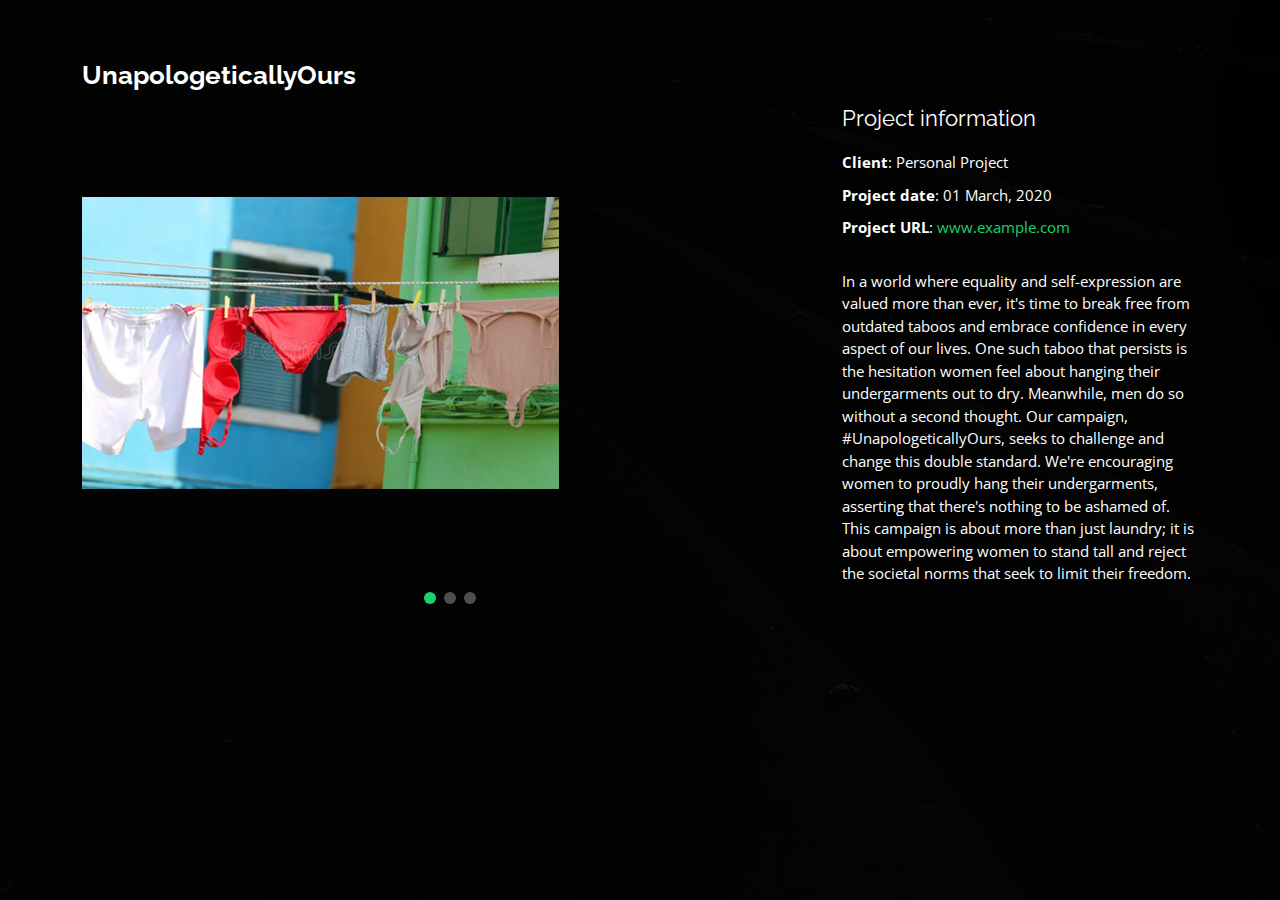
<file: personal.html>
<!DOCTYPE html>
<html lang="en">
  <head>
    <meta charset="utf-8" />
    <meta content="width=device-width, initial-scale=1.0" name="viewport" />

    <title>Portfolio Details - Personal Bootstrap Template</title>
    <meta content="" name="description" />
    <meta content="" name="keywords" />

    <!-- Favicons -->
    <link href="assets/img/favicon.png" rel="icon" />
    <link href="assets/img/apple-touch-icon.png" rel="apple-touch-icon" />

    <!-- Google Fonts -->
    <link
      href="https://fonts.googleapis.com/css?family=Open+Sans:300,300i,400,400i,600,600i,700,700i|Raleway:300,300i,400,400i,500,500i,600,600i,700,700i|Poppins:300,300i,400,400i,500,500i,600,600i,700,700i"
      rel="stylesheet"
    />

    <!-- Vendor CSS Files -->
    <link
      href="assets/vendor/bootstrap/css/bootstrap.min.css"
      rel="stylesheet"
    />
    <link
      href="assets/vendor/bootstrap-icons/bootstrap-icons.css"
      rel="stylesheet"
    />
    <link href="assets/vendor/boxicons/css/boxicons.min.css" rel="stylesheet" />
    <link
      href="assets/vendor/glightbox/css/glightbox.min.css"
      rel="stylesheet"
    />
    <link href="assets/vendor/remixicon/remixicon.css" rel="stylesheet" />
    <link href="assets/vendor/swiper/swiper-bundle.min.css" rel="stylesheet" />

    <!-- Template Main CSS File -->
    <link href="assets/css/style.css" rel="stylesheet" />
  </head>

  <body>
    <main id="main">
      <!-- ======= Portfolio Details ======= -->
      <div id="portfolio-details" class="portfolio-details">
        <div class="container">
          <div class="row">
            <div class="col-lg-8">
              <h2 class="portfolio-title">UnapologeticallyOurs</h2>

              <div class="portfolio-details-slider swiper">
                <div class="swiper-wrapper align-items-center">
                  <div class="swiper-slide">
                    <img src="assets/img/pers.png" alt="" />
                  </div>

                  <div class="swiper-slide">
                    <img
                      src="assets/img/portfolio/portfolio-details-2.jpg"
                      alt=""
                    />
                  </div>

                  <div class="swiper-slide">
                    <img
                      src="assets/img/portfolio/portfolio-details-3.jpg"
                      alt=""
                    />
                  </div>
                </div>
                <div class="swiper-pagination"></div>
              </div>
            </div>

            <div class="col-lg-4 portfolio-info">
              <h3>Project information</h3>
              <ul>
                <li><strong>Client</strong>: Personal Project</li>
                <li><strong>Project date</strong>: 01 March, 2020</li>
                <li>
                  <strong>Project URL</strong>: <a href="#">www.example.com</a>
                </li>
              </ul>

              <p>
                In a world where equality and self-expression are valued more
                than ever, it's time to break free from outdated taboos and
                embrace confidence in every aspect of our lives. One such taboo
                that persists is the hesitation women feel about hanging their
                undergarments out to dry. Meanwhile, men do so without a second
                thought. Our campaign, #UnapologeticallyOurs, seeks to challenge
                and change this double standard. We're encouraging women to
                proudly hang their undergarments, asserting that there's nothing
                to be ashamed of. This campaign is about more than just laundry;
                it is about empowering women to stand tall and reject the
                societal norms that seek to limit their freedom.
              </p>
            </div>
          </div>
        </div>
      </div>
      <!-- End Portfolio Details -->
    </main>
    <!-- End #main -->

    <!-- Vendor JS Files -->
    <script src="assets/vendor/purecounter/purecounter_vanilla.js"></script>
    <script src="assets/vendor/bootstrap/js/bootstrap.bundle.min.js"></script>
    <script src="assets/vendor/glightbox/js/glightbox.min.js"></script>
    <script src="assets/vendor/isotope-layout/isotope.pkgd.min.js"></script>
    <script src="assets/vendor/swiper/swiper-bundle.min.js"></script>
    <script src="assets/vendor/waypoints/noframework.waypoints.js"></script>
    <script src="assets/vendor/php-email-form/validate.js"></script>

    <!-- Template Main JS File -->
    <script src="assets/js/main.js"></script>
  </body>
</html>
</file>
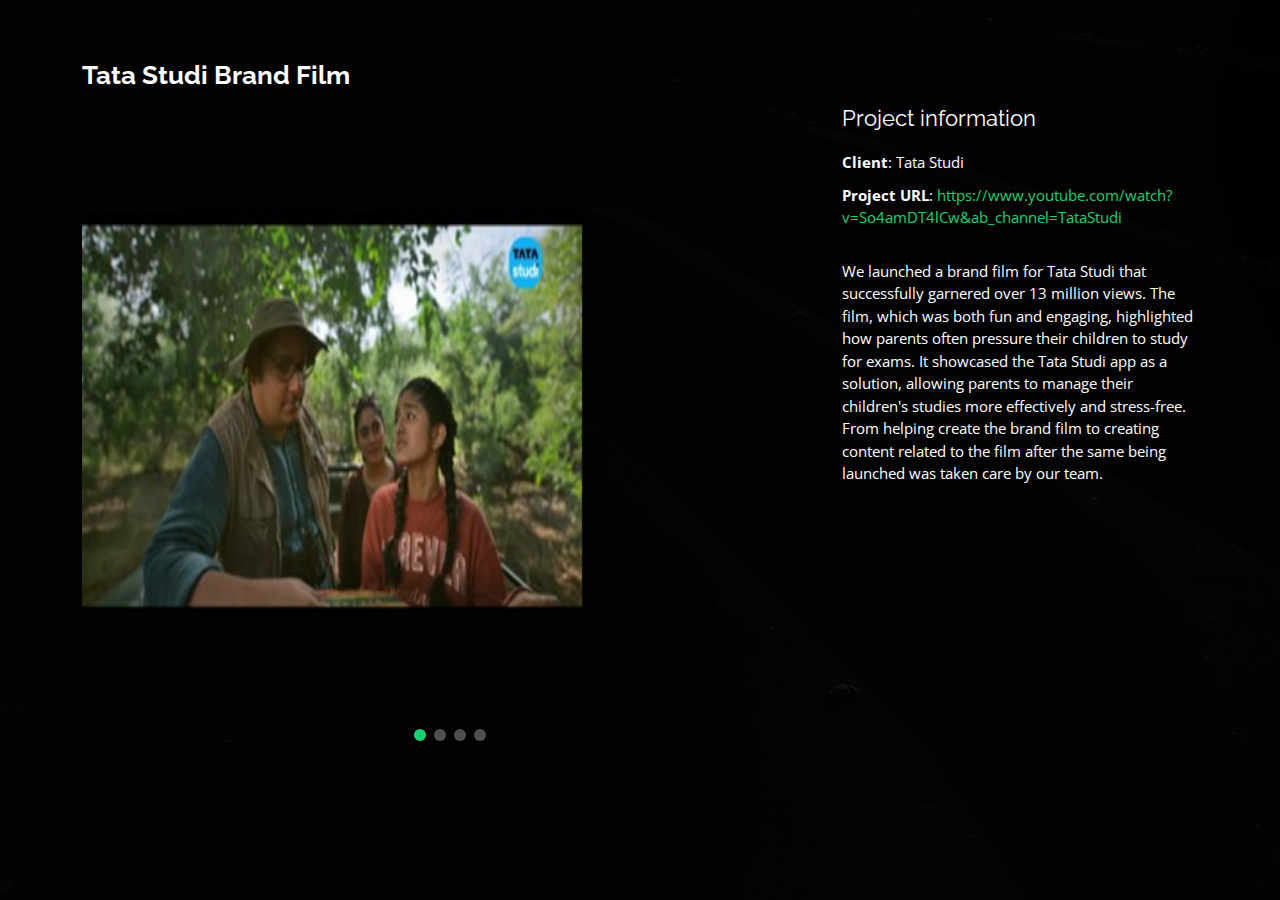
<file: tata.html>
<!DOCTYPE html>
<html lang="en">
  <head>
    <meta charset="utf-8" />
    <meta content="width=device-width, initial-scale=1.0" name="viewport" />

    <title>Portfolio Details - Personal Bootstrap Template</title>
    <meta content="" name="description" />
    <meta content="" name="keywords" />

    <!-- Favicons -->
    <link href="assets/img/favicon.png" rel="icon" />
    <link href="assets/img/apple-touch-icon.png" rel="apple-touch-icon" />

    <!-- Google Fonts -->
    <link
      href="https://fonts.googleapis.com/css?family=Open+Sans:300,300i,400,400i,600,600i,700,700i|Raleway:300,300i,400,400i,500,500i,600,600i,700,700i|Poppins:300,300i,400,400i,500,500i,600,600i,700,700i"
      rel="stylesheet"
    />

    <!-- Vendor CSS Files -->
    <link
      href="assets/vendor/bootstrap/css/bootstrap.min.css"
      rel="stylesheet"
    />
    <link
      href="assets/vendor/bootstrap-icons/bootstrap-icons.css"
      rel="stylesheet"
    />
    <link href="assets/vendor/boxicons/css/boxicons.min.css" rel="stylesheet" />
    <link
      href="assets/vendor/glightbox/css/glightbox.min.css"
      rel="stylesheet"
    />
    <link href="assets/vendor/remixicon/remixicon.css" rel="stylesheet" />
    <link href="assets/vendor/swiper/swiper-bundle.min.css" rel="stylesheet" />

    <!-- Template Main CSS File -->
    <link href="assets/css/style.css" rel="stylesheet" />
  </head>

  <body>
    <main id="main">
      <!-- ======= Portfolio Details ======= -->
      <div id="portfolio-details" class="portfolio-details">
        <div class="container">
          <div class="row">
            <div class="col-lg-8">
              <h2 class="portfolio-title">Tata Studi Brand Film</h2>

              <div class="portfolio-details-slider swiper">
                <div class="swiper-wrapper align-items-center">
                  <div class="swiper-slide">
                    <img
                      src="assets/img/tata.jpg"
                      alt=""
                      width="500"
                      height="400"
                    />
                  </div>

                  <div class="swiper-slide">
                    <img
                      src="assets/img/tata1.jpg"
                      alt=""
                      width="500"
                      height="600"
                    />
                  </div>

                  <div class="swiper-slide">
                    <img
                      src="assets/img/tata2.jpg"
                      alt=""
                      width="500"
                      height="600"
                    />
                  </div>

                  <div class="swiper-slide">
                    <img
                      src="assets/img/tata3.jpg"
                      alt=""
                      width="500"
                      height="600"
                    />
                  </div>
                </div>
                <div class="swiper-pagination"></div>
              </div>
            </div>

            <div class="col-lg-4 portfolio-info">
              <h3>Project information</h3>
              <ul>
                <li><strong>Client</strong>: Tata Studi</li>
                <!-- <li><strong>Project date</strong>: 01 March, 2020</li> -->
                <li>
                  <strong>Project URL</strong>:
                  <a href="#"
                    >https://www.youtube.com/watch?v=So4amDT4lCw&ab_channel=TataStudi</a
                  >
                </li>
              </ul>

              <p>
                We launched a brand film for Tata Studi that successfully
                garnered over 13 million views. The film, which was both fun and
                engaging, highlighted how parents often pressure their children
                to study for exams. It showcased the Tata Studi app as a
                solution, allowing parents to manage their children's studies
                more effectively and stress-free. From helping create the brand
                film to creating content related to the film after the same
                being launched was taken care by our team.
              </p>
            </div>
          </div>
        </div>
      </div>
      <!-- End Portfolio Details -->
    </main>
    <!-- End #main -->

    <!-- Vendor JS Files -->
    <script src="assets/vendor/purecounter/purecounter_vanilla.js"></script>
    <script src="assets/vendor/bootstrap/js/bootstrap.bundle.min.js"></script>
    <script src="assets/vendor/glightbox/js/glightbox.min.js"></script>
    <script src="assets/vendor/isotope-layout/isotope.pkgd.min.js"></script>
    <script src="assets/vendor/swiper/swiper-bundle.min.js"></script>
    <script src="assets/vendor/waypoints/noframework.waypoints.js"></script>
    <script src="assets/vendor/php-email-form/validate.js"></script>

    <!-- Template Main JS File -->
    <script src="assets/js/main.js"></script>
  </body>
</html>
</file>
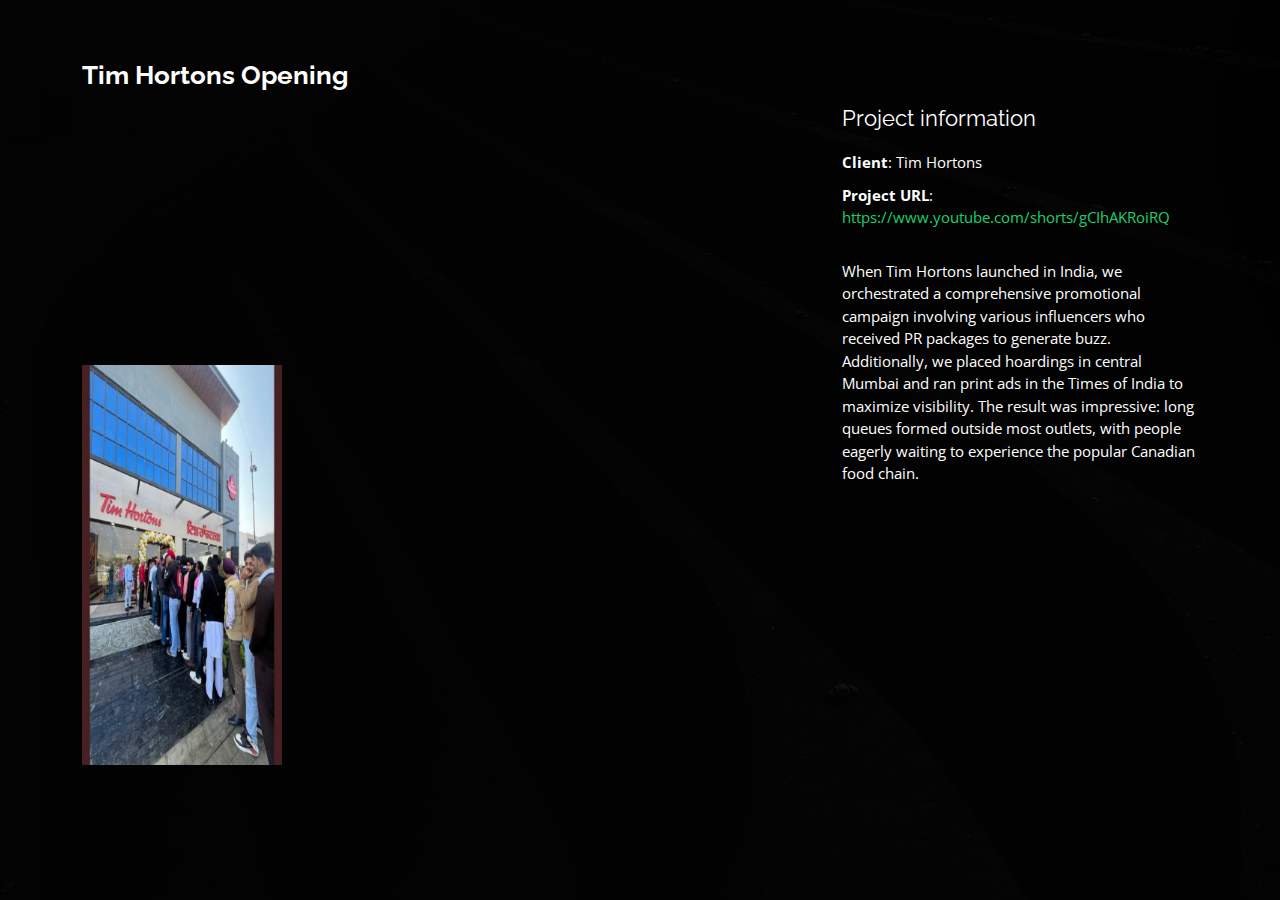
<file: tim.html>
<!DOCTYPE html>
<html lang="en">
  <head>
    <meta charset="utf-8" />
    <meta content="width=device-width, initial-scale=1.0" name="viewport" />

    <title>Portfolio Details - Personal Bootstrap Template</title>
    <meta content="" name="description" />
    <meta content="" name="keywords" />

    <!-- Favicons -->
    <link href="assets/img/favicon.png" rel="icon" />
    <link href="assets/img/apple-touch-icon.png" rel="apple-touch-icon" />

    <!-- Google Fonts -->
    <link
      href="https://fonts.googleapis.com/css?family=Open+Sans:300,300i,400,400i,600,600i,700,700i|Raleway:300,300i,400,400i,500,500i,600,600i,700,700i|Poppins:300,300i,400,400i,500,500i,600,600i,700,700i"
      rel="stylesheet"
    />

    <!-- Vendor CSS Files -->
    <link
      href="assets/vendor/bootstrap/css/bootstrap.min.css"
      rel="stylesheet"
    />
    <link
      href="assets/vendor/bootstrap-icons/bootstrap-icons.css"
      rel="stylesheet"
    />
    <link href="assets/vendor/boxicons/css/boxicons.min.css" rel="stylesheet" />
    <link
      href="assets/vendor/glightbox/css/glightbox.min.css"
      rel="stylesheet"
    />
    <link href="assets/vendor/remixicon/remixicon.css" rel="stylesheet" />
    <link href="assets/vendor/swiper/swiper-bundle.min.css" rel="stylesheet" />

    <!-- Template Main CSS File -->
    <link href="assets/css/style.css" rel="stylesheet" />
  </head>

  <body>
    <main id="main">
      <!-- ======= Portfolio Details ======= -->
      <div id="portfolio-details" class="portfolio-details">
        <div class="container">
          <div class="row">
            <div class="col-lg-8">
              <h2 class="portfolio-title">Tim Hortons Opening</h2>

              <div class="portfolio-details-slider swiper">
                <div class="swiper-wrapper align-items-center">
                  <div class="swiper-slide">
                    <img
                      src="assets/img/tim.jpg"
                      alt=""
                      width="200"
                      height="400"
                    />
                  </div>

                  <div class="swiper-slide">
                    <img src="assets/img/tim2.jpg" alt="" />
                  </div>

                  <div class="swiper-slide">
                    <img src="assets/img/tim3.jpg" alt="" />
                  </div>
                </div>
                <div class="swiper-pagination"></div>
              </div>
            </div>

            <div class="col-lg-4 portfolio-info">
              <h3>Project information</h3>
              <ul>
                <li><strong>Client</strong>: Tim Hortons</li>
                <!-- <li><strong>Project date</strong>: 01 March, 2020</li> -->
                <li>
                  <strong>Project URL</strong>:
                  <a href="#">https://www.youtube.com/shorts/gCIhAKRoiRQ</a>
                </li>
              </ul>

              <p>
                When Tim Hortons launched in India, we orchestrated a
                comprehensive promotional campaign involving various influencers
                who received PR packages to generate buzz. Additionally, we
                placed hoardings in central Mumbai and ran print ads in the
                Times of India to maximize visibility. The result was
                impressive: long queues formed outside most outlets, with people
                eagerly waiting to experience the popular Canadian food chain.
              </p>
            </div>
          </div>
        </div>
      </div>
      <!-- End Portfolio Details -->
    </main>
    <!-- End #main -->

    <!-- Vendor JS Files -->
    <script src="assets/vendor/purecounter/purecounter_vanilla.js"></script>
    <script src="assets/vendor/bootstrap/js/bootstrap.bundle.min.js"></script>
    <script src="assets/vendor/glightbox/js/glightbox.min.js"></script>
    <script src="assets/vendor/isotope-layout/isotope.pkgd.min.js"></script>
    <script src="assets/vendor/swiper/swiper-bundle.min.js"></script>
    <script src="assets/vendor/waypoints/noframework.waypoints.js"></script>
    <script src="assets/vendor/php-email-form/validate.js"></script>

    <!-- Template Main JS File -->
    <script src="assets/js/main.js"></script>
  </body>
</html>
</file>
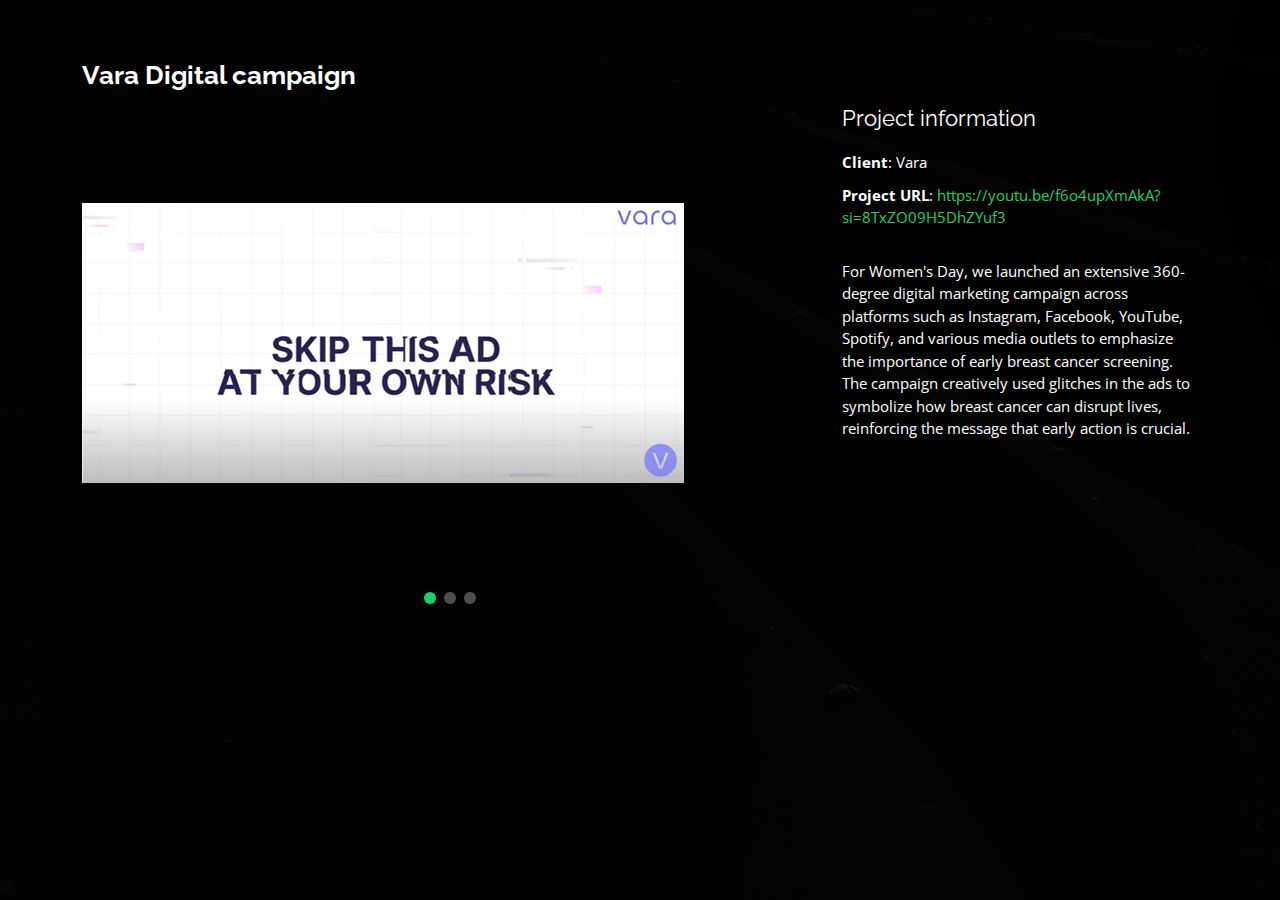
<file: vara.html>
<!DOCTYPE html>
<html lang="en">
  <head>
    <meta charset="utf-8" />
    <meta content="width=device-width, initial-scale=1.0" name="viewport" />

    <title>Portfolio Details - Personal Bootstrap Template</title>
    <meta content="" name="description" />
    <meta content="" name="keywords" />

    <!-- Favicons -->
    <link href="assets/img/favicon.png" rel="icon" />
    <link href="assets/img/apple-touch-icon.png" rel="apple-touch-icon" />

    <!-- Google Fonts -->
    <link
      href="https://fonts.googleapis.com/css?family=Open+Sans:300,300i,400,400i,600,600i,700,700i|Raleway:300,300i,400,400i,500,500i,600,600i,700,700i|Poppins:300,300i,400,400i,500,500i,600,600i,700,700i"
      rel="stylesheet"
    />

    <!-- Vendor CSS Files -->
    <link
      href="assets/vendor/bootstrap/css/bootstrap.min.css"
      rel="stylesheet"
    />
    <link
      href="assets/vendor/bootstrap-icons/bootstrap-icons.css"
      rel="stylesheet"
    />
    <link href="assets/vendor/boxicons/css/boxicons.min.css" rel="stylesheet" />
    <link
      href="assets/vendor/glightbox/css/glightbox.min.css"
      rel="stylesheet"
    />
    <link href="assets/vendor/remixicon/remixicon.css" rel="stylesheet" />
    <link href="assets/vendor/swiper/swiper-bundle.min.css" rel="stylesheet" />

    <!-- Template Main CSS File -->
    <link href="assets/css/style.css" rel="stylesheet" />
  </head>

  <body>
    <main id="main">
      <!-- ======= Portfolio Details ======= -->
      <div id="portfolio-details" class="portfolio-details">
        <div class="container">
          <div class="row">
            <div class="col-lg-8">
              <h2 class="portfolio-title">Vara Digital campaign</h2>

              <div class="portfolio-details-slider swiper">
                <div class="swiper-wrapper align-items-center">
                  <div class="swiper-slide">
                    <img src="assets/img/vara.png" alt="" />
                  </div>

                  <div class="swiper-slide">
                    <img
                      src="assets/img/portfolio/portfolio-details-2.jpg"
                      alt=""
                    />
                  </div>

                  <div class="swiper-slide">
                    <img
                      src="assets/img/portfolio/portfolio-details-3.jpg"
                      alt=""
                    />
                  </div>
                </div>
                <div class="swiper-pagination"></div>
              </div>
            </div>

            <div class="col-lg-4 portfolio-info">
              <h3>Project information</h3>
              <ul>
                <li><strong>Client</strong>: Vara</li>
                <!-- <li><strong>Project date</strong>: 01 March, 2020</li> -->
                <li>
                  <strong>Project URL</strong>:
                  <a href="#"
                    >https://youtu.be/f6o4upXmAkA?si=8TxZO09H5DhZYuf3</a
                  >
                </li>
              </ul>

              <p>
                For Women's Day, we launched an extensive 360-degree digital
                marketing campaign across platforms such as Instagram, Facebook,
                YouTube, Spotify, and various media outlets to emphasize the
                importance of early breast cancer screening. The campaign
                creatively used glitches in the ads to symbolize how breast
                cancer can disrupt lives, reinforcing the message that early
                action is crucial.
              </p>
            </div>
          </div>
        </div>
      </div>
      <!-- End Portfolio Details -->
    </main>
    <!-- End #main -->

    <!-- Vendor JS Files -->
    <script src="assets/vendor/purecounter/purecounter_vanilla.js"></script>
    <script src="assets/vendor/bootstrap/js/bootstrap.bundle.min.js"></script>
    <script src="assets/vendor/glightbox/js/glightbox.min.js"></script>
    <script src="assets/vendor/isotope-layout/isotope.pkgd.min.js"></script>
    <script src="assets/vendor/swiper/swiper-bundle.min.js"></script>
    <script src="assets/vendor/waypoints/noframework.waypoints.js"></script>
    <script src="assets/vendor/php-email-form/validate.js"></script>

    <!-- Template Main JS File -->
    <script src="assets/js/main.js"></script>
  </body>
</html>
</file>
<file: assets/css/style.css>
/**
* Template Name: Personal
* Template URL: https://bootstrapmade.com/personal-free-resume-bootstrap-template/
* Updated: Mar 17 2024 with Bootstrap v5.3.3
* Author: BootstrapMade.com
* License: https://bootstrapmade.com/license/
*/

/*--------------------------------------------------------------
# General
--------------------------------------------------------------*/
body {
  font-family: "Open Sans", sans-serif;
  background-color: #040404;
  color: #fff;
  position: relative;
  background: transparent;
}

body::before {
  content: "";
  position: fixed;
  background: #040404 url("../img/bg.jpg") top right no-repeat;
  /* background: #040404 top right no-repeat; */

  background-size: cover;
  left: 0;
  right: 0;
  top: 0;
  height: 100vh;
  z-index: -1;
}

.avatar {
  vertical-align: middle;
  width: 200px;
  height: 200px;
  border-radius: 50%;
}

.row {
  display: flex;
  flex-direction: row;
}

@media (min-width: 1024px) {
  body::before {
    background-attachment: fixed;
  }
}

a {
  color: #18d26e;
  text-decoration: none;
}

a:hover {
  color: #35e888;
  text-decoration: none;
}

h1,
h2,
h3,
h4,
h5,
h6 {
  font-family: "Raleway", sans-serif;
}

/*--------------------------------------------------------------
# Header
--------------------------------------------------------------*/
#header {
  transition: ease-in-out 0.3s;
  position: relative;
  height: 100vh;
  display: flex;
  align-items: center;
  z-index: 997;
  overflow-y: auto;
}

#header * {
  transition: ease-in-out 0.3s;
}

#header h1 {
  font-size: 48px;
  margin: 0;
  padding: 0;
  line-height: 1;
  font-weight: 700;
  font-family: "Poppins", sans-serif;
}

#header h1 a,
#header h1 a:hover {
  color: #fff;
  line-height: 1;
  display: inline-block;
}

#header h2 {
  font-size: 24px;
  margin-top: 20px;
  color: rgba(255, 255, 255, 0.8);
}

#header h2 span {
  color: #fff;
  border-bottom: 2px solid #18d26e;
  padding-bottom: 6px;
}

#header img {
  padding: 0;
  margin: 0;
}

#header .social-links {
  margin-top: 40px;
  display: flex;
}

#header .social-links a {
  font-size: 16px;
  display: flex;
  justify-content: center;
  align-items: center;
  background: rgba(255, 255, 255, 0.1);
  color: #fff;
  line-height: 1;
  margin-right: 8px;
  border-radius: 50%;
  width: 40px;
  height: 40px;
}

#header .social-links a:hover {
  background: #18d26e;
}

@media (max-width: 992px) {
  #header h1 {
    font-size: 36px;
  }

  #header h2 {
    font-size: 20px;
    line-height: 30px;
  }

  #header .social-links {
    margin-top: 15px;
  }

  #header .container {
    display: flex;
    flex-direction: column;
    align-items: center;
  }
}

/* Header Top */
#header.header-top {
  height: 80px;
  position: fixed;
  left: 0;
  top: 0;
  right: 0;
  background: rgba(0, 0, 0, 0.9);
}

#header.header-top .social-links,
#header.header-top h2 {
  display: none;
}

#header.header-top h1 {
  margin-right: auto;
  font-size: 36px;
}

#header.header-top img {
  max-height: 60px;
  margin-right: 20px !important;
}

#header.header-top .container {
  display: flex;
  align-items: center;
}

#header.header-top .navbar {
  margin: 0;
}

@media (max-width: 768px) {
  #header.header-top {
    height: 60px;
  }

  #header.header-top h1 {
    font-size: 26px;
  }
}

/*--------------------------------------------------------------
# Navigation Menu
--------------------------------------------------------------*/
/**
* Desktop Navigation 
*/
.navbar {
  padding: 0;
  margin-top: 35px;
}

.navbar ul {
  margin: 0;
  padding: 0;
  display: flex;
  list-style: none;
  align-items: center;
}

.navbar li {
  position: relative;
}

.navbar li + li {
  margin-left: 30px;
}

.navbar a,
.navbar a:focus {
  display: flex;
  align-items: center;
  justify-content: space-between;
  padding: 0;
  font-family: "Poppins", sans-serif;
  font-size: 16px;
  font-weight: 400;
  color: rgba(255, 255, 255, 0.7);
  white-space: nowrap;
  transition: 0.3s;
}

.navbar a i,
.navbar a:focus i {
  font-size: 12px;
  line-height: 0;
  margin-left: 5px;
}

.navbar a:before {
  content: "";
  position: absolute;
  width: 0;
  height: 2px;
  bottom: -4px;
  left: 0;
  background-color: #18d26e;
  visibility: hidden;
  width: 0px;
  transition: all 0.3s ease-in-out 0s;
}

.navbar a:hover:before,
.navbar li:hover > a:before,
.navbar .active:before {
  visibility: visible;
  width: 25px;
}

.navbar a:hover,
.navbar .active,
.navbar .active:focus,
.navbar li:hover > a {
  color: #fff;
}

/**
* Mobile Navigation 
*/
.mobile-nav-toggle {
  color: #fff;
  font-size: 28px;
  cursor: pointer;
  display: none;
  line-height: 0;
  transition: 0.5s;
  position: fixed;
  right: 15px;
  top: 15px;
}

@media (max-width: 991px) {
  .mobile-nav-toggle {
    display: block;
  }

  .navbar ul {
    display: none;
  }
}

.navbar-mobile {
  position: fixed;
  overflow: hidden;
  top: 0;
  right: 0;
  left: 0;
  bottom: 0;
  background: rgba(0, 0, 0, 0.9);
  transition: 0.3s;
  z-index: 999;
  margin-top: 0;
}

.navbar-mobile .mobile-nav-toggle {
  position: absolute;
  top: 15px;
  right: 15px;
}

.navbar-mobile ul {
  display: block;
  position: absolute;
  top: 55px;
  right: 15px;
  bottom: 45px;
  left: 15px;
  padding: 10px 0;
  overflow-y: auto;
  transition: 0.3s;
  border: 2px solid rgba(255, 255, 255, 0.2);
}

.navbar-mobile li {
  padding: 12px 20px;
}

.navbar-mobile li + li {
  margin: 0;
}

.navbar-mobile a,
.navbar-mobile a:focus {
  font-size: 16px;
  position: relative;
}

/*--------------------------------------------------------------
# Sections General
--------------------------------------------------------------*/
section {
  overflow: hidden;
  position: absolute;
  width: 100%;
  top: 140px;
  bottom: 100%;
  opacity: 0;
  transition: ease-in-out 0.4s;
  z-index: 2;
}

section.section-show {
  top: 100px;
  bottom: auto;
  opacity: 1;
  padding-bottom: 45px;
}

section .container {
  background: rgba(0, 0, 0, 0.9);
  padding: 30px;
}

@media (max-width: 768px) {
  section {
    top: 120px;
  }

  section.section-show {
    top: 80px;
  }
}

.section-title h2 {
  font-size: 14px;
  font-weight: 500;
  padding: 0;
  line-height: 1px;
  margin: 0 0 20px 0;
  letter-spacing: 2px;
  text-transform: uppercase;
  color: #aaaaaa;
  font-family: "Poppins", sans-serif;
}

.section-title h2::after {
  content: "";
  width: 120px;
  height: 1px;
  display: inline-block;
  background: #4ceb95;
  margin: 4px 10px;
}

.section-title p {
  margin: 0;
  margin: -15px 0 15px 0;
  font-size: 36px;
  font-weight: 700;
  text-transform: uppercase;
  font-family: "Poppins", sans-serif;
  color: #fff;
}

/*--------------------------------------------------------------
# About
--------------------------------------------------------------*/
.about-me .content h3 {
  font-weight: 700;
  font-size: 26px;
  color: #18d26e;
}

.about-me .content ul {
  list-style: none;
  padding: 0;
}

.about-me .content ul li {
  margin-bottom: 20px;
  display: flex;
  align-items: center;
}

.about-me .content ul strong {
  margin-right: 10px;
}

.about-me .content ul i {
  font-size: 16px;
  margin-right: 5px;
  color: #18d26e;
  line-height: 0;
}

.about-me .content p:last-child {
  margin-bottom: 0;
}

/*--------------------------------------------------------------
# Counts
--------------------------------------------------------------*/
.counts {
  padding: 70px 0 60px;
}

.counts .count-box {
  padding: 30px 30px 25px 30px;
  width: 100%;
  position: relative;
  text-align: center;
  background: rgba(255, 255, 255, 0.08);
}

.counts .count-box i {
  position: absolute;
  top: -25px;
  left: 50%;
  transform: translateX(-50%);
  font-size: 24px;
  background: rgba(255, 255, 255, 0.1);
  padding: 12px;
  color: #18d26e;
  border-radius: 50px;
  line-height: 0;
}

.counts .count-box span {
  font-size: 36px;
  display: block;
  font-weight: 600;
  color: #fff;
}

.counts .count-box p {
  padding: 0;
  margin: 0;
  font-family: "Raleway", sans-serif;
  font-size: 14px;
}

/*--------------------------------------------------------------
# Skills
--------------------------------------------------------------*/
.skills .progress {
  height: 60px;
  display: block;
  background: none;
  border-radius: 0;
}

.skills .progress .skill {
  padding: 10px 0;
  margin: 0;
  text-transform: uppercase;
  display: block;
  font-weight: 600;
  font-family: "Poppins", sans-serif;
  color: #fff;
}

.skills .progress .skill .val {
  float: right;
  font-style: normal;
}

.skills .progress-bar-wrap {
  background: rgba(255, 255, 255, 0.2);
}

.skills .progress-bar {
  width: 1px;
  height: 10px;
  transition: 0.9s;
  background-color: #18d26e;
}

/*--------------------------------------------------------------
# Interests
--------------------------------------------------------------*/
.interests .icon-box {
  display: flex;
  align-items: center;
  padding: 20px;
  background: rgba(255, 255, 255, 0.08);
  transition: ease-in-out 0.3s;
}

.interests .icon-box i {
  font-size: 32px;
  padding-right: 10px;
  line-height: 1;
}

.interests .icon-box h3 {
  font-weight: 700;
  margin: 0;
  padding: 0;
  line-height: 1;
  font-size: 16px;
  color: #fff;
}

.interests .icon-box:hover {
  background: rgba(255, 255, 255, 0.12);
}

/*--------------------------------------------------------------
# Testimonials
--------------------------------------------------------------*/
.testimonials .testimonials-carousel,
.testimonials .testimonials-slider {
  overflow: hidden;
}

.testimonials .testimonial-item {
  box-sizing: content-box;
  min-height: 320px;
}

.testimonials .testimonial-item .testimonial-img {
  width: 90px;
  border-radius: 50%;
  margin: -40px 0 0 40px;
  position: relative;
  z-index: 2;
  border: 6px solid rgba(255, 255, 255, 0.12);
}

.testimonials .testimonial-item h3 {
  font-size: 18px;
  font-weight: bold;
  margin: 10px 0 5px 45px;
  color: #fff;
}

.testimonials .testimonial-item h4 {
  font-size: 14px;
  color: #999;
  margin: 0 0 0 45px;
}

.testimonials .testimonial-item .quote-icon-left,
.testimonials .testimonial-item .quote-icon-right {
  color: rgba(255, 255, 255, 0.25);
  font-size: 26px;
}

.testimonials .testimonial-item .quote-icon-left {
  display: inline-block;
  left: -5px;
  position: relative;
}

.testimonials .testimonial-item .quote-icon-right {
  display: inline-block;
  right: -5px;
  position: relative;
  top: 10px;
}

.testimonials .testimonial-item p {
  font-style: italic;
  margin: 0 15px 0 15px;
  padding: 20px 20px 60px 20px;
  background: rgba(255, 255, 255, 0.1);
  position: relative;
  border-radius: 6px;
  position: relative;
  z-index: 1;
}

.testimonials .swiper-pagination {
  margin-top: 20px;
  position: relative;
}

.testimonials .swiper-pagination .swiper-pagination-bullet {
  width: 12px;
  height: 12px;
  opacity: 1;
  background-color: rgba(255, 255, 255, 0.3);
}

.testimonials .swiper-pagination .swiper-pagination-bullet-active {
  background-color: #18d26e;
}

/*--------------------------------------------------------------
# Resume
--------------------------------------------------------------*/
.resume .resume-title {
  font-size: 26px;
  font-weight: 700;
  margin-top: 20px;
  margin-bottom: 20px;
  color: #fff;
}

.resume .resume-item {
  padding: 0 0 20px 20px;
  margin-top: -2px;
  border-left: 2px solid rgba(255, 255, 255, 0.2);
  position: relative;
}

.resume .resume-item h4 {
  line-height: 18px;
  font-size: 18px;
  font-weight: 600;
  text-transform: uppercase;
  font-family: "Poppins", sans-serif;
  color: #18d26e;
  margin-bottom: 10px;
}

.resume .resume-item h5 {
  font-size: 16px;
  background: rgba(255, 255, 255, 0.15);
  padding: 5px 15px;
  display: inline-block;
  font-weight: 600;
  margin-bottom: 10px;
}

.resume .resume-item ul {
  padding-left: 20px;
}

.resume .resume-item ul li {
  padding-bottom: 10px;
}

.resume .resume-item:last-child {
  padding-bottom: 0;
}

.resume .resume-item::before {
  content: "";
  position: absolute;
  width: 16px;
  height: 16px;
  border-radius: 50px;
  left: -9px;
  top: 0;
  background: #18d26e;
  border: 2px solid #18d26e;
}

/*--------------------------------------------------------------
# Services
--------------------------------------------------------------*/
.services .icon-box {
  text-align: center;
  background: rgba(204, 204, 204, 0.1);
  padding: 80px 20px;
  transition: all ease-in-out 0.3s;
}

.services .icon-box .icon {
  margin: 0 auto;
  width: 64px;
  height: 64px;
  background: #18d26e;
  border-radius: 5px;
  transition: all 0.3s ease-out 0s;
  display: flex;
  align-items: center;
  justify-content: center;
  margin-bottom: 20px;
  transform-style: preserve-3d;
}

.services .icon-box .icon i {
  color: #fff;
  font-size: 28px;
}

.services .icon-box .icon::before {
  position: absolute;
  content: "";
  left: -8px;
  top: -8px;
  height: 100%;
  width: 100%;
  background: rgba(255, 255, 255, 0.15);
  border-radius: 5px;
  transition: all 0.3s ease-out 0s;
  transform: translateZ(-1px);
}

.services .icon-box h4 {
  font-weight: 700;
  margin-bottom: 15px;
  font-size: 24px;
}

.services .icon-box h4 a {
  color: #fff;
}

.services .icon-box p {
  line-height: 24px;
  font-size: 14px;
  margin-bottom: 0;
}

.services .icon-box:hover {
  background: #18d26e;
  border-color: #18d26e;
}

.services .icon-box:hover .icon {
  background: #fff;
}

.services .icon-box:hover .icon i {
  color: #18d26e;
}

.services .icon-box:hover .icon::before {
  background: #35e888;
}

.services .icon-box:hover h4 a,
.services .icon-box:hover p {
  color: #fff;
}

/*--------------------------------------------------------------
# Portfolio
--------------------------------------------------------------*/
.portfolio .portfolio-item {
  margin-bottom: 30px;
}

.portfolio #portfolio-flters {
  padding: 0;
  margin: 0 auto 15px auto;
  list-style: none;
  text-align: center;
  border-radius: 50px;
  padding: 2px 15px;
}

.portfolio #portfolio-flters li {
  cursor: pointer;
  display: inline-block;
  padding: 8px 16px 10px 16px;
  font-size: 14px;
  font-weight: 600;
  line-height: 1;
  text-transform: uppercase;
  color: #fff;
  background: rgba(255, 255, 255, 0.1);
  margin: 0 3px 10px 3px;
  transition: all 0.3s ease-in-out;
  border-radius: 4px;
}

.portfolio #portfolio-flters li:hover,
.portfolio #portfolio-flters li.filter-active {
  background: #18d26e;
}

.portfolio #portfolio-flters li:last-child {
  margin-right: 0;
}

.portfolio .portfolio-wrap {
  transition: 0.3s;
  position: relative;
  overflow: hidden;
  z-index: 1;
  background: rgba(0, 0, 0, 0.6);
}

.portfolio .portfolio-wrap::before {
  content: "";
  background: rgba(0, 0, 0, 0.6);
  position: absolute;
  left: 30px;
  right: 30px;
  top: 30px;
  bottom: 30px;
  transition: all ease-in-out 0.3s;
  z-index: 2;
  opacity: 0;
}

.portfolio .portfolio-wrap .portfolio-info {
  opacity: 0;
  position: absolute;
  top: 0;
  left: 0;
  right: 0;
  bottom: 0;
  text-align: center;
  z-index: 3;
  transition: all ease-in-out 0.3s;
  display: flex;
  flex-direction: column;
  justify-content: center;
  align-items: center;
}

.portfolio .portfolio-wrap .portfolio-info::before {
  display: block;
  content: "";
  width: 48px;
  height: 48px;
  position: absolute;
  top: 35px;
  left: 35px;
  border-top: 3px solid #fff;
  border-left: 3px solid #fff;
  transition: all 0.5s ease 0s;
  z-index: 9994;
}

.portfolio .portfolio-wrap .portfolio-info::after {
  display: block;
  content: "";
  width: 48px;
  height: 48px;
  position: absolute;
  bottom: 35px;
  right: 35px;
  border-bottom: 3px solid #fff;
  border-right: 3px solid #fff;
  transition: all 0.5s ease 0s;
  z-index: 9994;
}

.portfolio .portfolio-wrap .portfolio-info h4 {
  font-size: 20px;
  color: #fff;
  font-weight: 600;
}

.portfolio .portfolio-wrap .portfolio-info p {
  color: #ffffff;
  font-size: 14px;
  text-transform: uppercase;
  padding: 0;
  margin: 0;
}

.portfolio .portfolio-wrap .portfolio-links {
  text-align: center;
  z-index: 4;
}

.portfolio .portfolio-wrap .portfolio-links a {
  color: #fff;
  margin: 0 2px;
  font-size: 28px;
  display: inline-block;
  transition: 0.3s;
}

.portfolio .portfolio-wrap .portfolio-links a:hover {
  color: #63eda3;
}

.portfolio .portfolio-wrap:hover::before {
  top: 0;
  left: 0;
  right: 0;
  bottom: 0;
  opacity: 1;
}

.portfolio .portfolio-wrap:hover .portfolio-info {
  opacity: 1;
}

.portfolio .portfolio-wrap:hover .portfolio-info::before {
  top: 15px;
  left: 15px;
}

.portfolio .portfolio-wrap:hover .portfolio-info::after {
  bottom: 15px;
  right: 15px;
}

/*--------------------------------------------------------------
# Portfolio Details
--------------------------------------------------------------*/
.portfolio-details {
  padding-top: 40px;
  background: rgba(0, 0, 0, 0.8);
  position: fixed;
  left: 0;
  right: 0;
  top: 0;
  bottom: 0;
  overflow-y: auto;
}

.portfolio-details .container {
  padding-top: 20px;
  padding-bottom: 40px;
}

.portfolio-details .portfolio-title {
  font-size: 26px;
  font-weight: 700;
  margin-bottom: 20px;
}

.portfolio-details .portfolio-info {
  padding-top: 45px;
}

.portfolio-details .portfolio-info h3 {
  font-size: 22px;
  font-weight: 400;
  margin-bottom: 20px;
}

.portfolio-details .portfolio-info ul {
  list-style: none;
  padding: 0;
  font-size: 15px;
}

.portfolio-details .portfolio-info ul li + li {
  margin-top: 10px;
}

.portfolio-details .portfolio-info p {
  font-size: 15px;
  padding: 15px 0 0 0;
}

@media (max-width: 992px) {
  .portfolio-details .portfolio-info {
    padding-top: 20px;
  }
}

.portfolio-details .swiper-pagination {
  margin-top: 20px;
  position: relative;
}

.portfolio-details .swiper-pagination .swiper-pagination-bullet {
  width: 12px;
  height: 12px;
  opacity: 1;
  background-color: rgba(255, 255, 255, 0.3);
}

.portfolio-details .swiper-pagination .swiper-pagination-bullet-active {
  background-color: #18d26e;
}

/*--------------------------------------------------------------
# Contact
--------------------------------------------------------------*/
.contact .info-box {
  color: #444444;
  padding: 20px;
  width: 100%;
  background: rgba(255, 255, 255, 0.08);
}

.contact .info-box i.bx {
  font-size: 24px;
  color: #18d26e;
  border-radius: 50%;
  padding: 14px;
  float: left;
  background: rgba(255, 255, 255, 0.1);
}

.contact .info-box h3 {
  font-size: 20px;
  color: rgba(255, 255, 255, 0.5);
  font-weight: 700;
  margin: 10px 0 8px 68px;
}

.contact .info-box p {
  padding: 0;
  color: #fff;
  line-height: 24px;
  font-size: 14px;
  margin: 0 0 0 68px;
}

.contact .info-box .social-links {
  margin: 5px 0 0 68px;
  display: flex;
}

.contact .info-box .social-links a {
  font-size: 18px;
  display: inline-block;
  color: #fff;
  line-height: 1;
  margin-right: 12px;
  transition: 0.3s;
}

.contact .info-box .social-links a:hover {
  color: #18d26e;
}

.contact .php-email-form {
  padding: 30px;
  background: rgba(255, 255, 255, 0.08);
}

.contact .php-email-form .error-message {
  display: none;
  background: rgba(255, 255, 255, 0.08);
  background: #ed3c0d;
  text-align: left;
  padding: 15px;
  font-weight: 600;
}

.contact .php-email-form .error-message br + br {
  margin-top: 25px;
}

.contact .php-email-form .sent-message {
  display: none;
  background: rgba(255, 255, 255, 0.08);
  background: #18d26e;
  text-align: center;
  padding: 15px;
  font-weight: 600;
}

.contact .php-email-form .loading {
  display: none;
  background: rgba(255, 255, 255, 0.08);
  text-align: center;
  padding: 15px;
}

.contact .php-email-form .loading:before {
  content: "";
  display: inline-block;
  border-radius: 50%;
  width: 24px;
  height: 24px;
  margin: 0 10px -6px 0;
  border: 3px solid #18d26e;
  border-top-color: #eee;
  animation: animate-loading 1s linear infinite;
}

.contact .php-email-form input,
.contact .php-email-form textarea {
  border-radius: 0;
  box-shadow: none;
  font-size: 14px;
  background: rgba(255, 255, 255, 0.08);
  border: 0;
  transition: 0.3s;
  color: #fff;
}

.contact .php-email-form input:focus,
.contact .php-email-form textarea:focus {
  background-color: rgba(255, 255, 255, 0.11);
}

.contact .php-email-form input::-moz-placeholder,
.contact .php-email-form textarea::-moz-placeholder {
  color: rgba(255, 255, 255, 0.3);
  opacity: 1;
}

.contact .php-email-form input::placeholder,
.contact .php-email-form textarea::placeholder {
  color: rgba(255, 255, 255, 0.3);
  opacity: 1;
}

.contact .php-email-form input {
  padding: 10px 15px;
}

.contact .php-email-form textarea {
  padding: 12px 15px;
}

.contact .php-email-form button[type="submit"] {
  background: #18d26e;
  border: 0;
  padding: 10px 30px;
  color: #fff;
  transition: 0.4s;
  border-radius: 4px;
}

.contact .php-email-form button[type="submit"]:hover {
  background: #15bb62;
}

@keyframes animate-loading {
  0% {
    transform: rotate(0deg);
  }

  100% {
    transform: rotate(360deg);
  }
}

/*--------------------------------------------------------------
# Credits
--------------------------------------------------------------*/
.credits {
  position: fixed;
  right: 0;
  left: 0;
  bottom: 0;
  padding: 15px;
  text-align: right;
  font-size: 13px;
  color: #fff;
  z-index: 999999;
}

@media (max-width: 992px) {
  .credits {
    text-align: center;
    padding: 10px;
    background: rgba(0, 0, 0, 0.8);
  }
}

.credits a {
  color: #18d26e;
  transition: 0.3s;
}

.credits a:hover {
  color: #fff;
}

.services .icon-box .icon {
  background: white;
}
</file>
